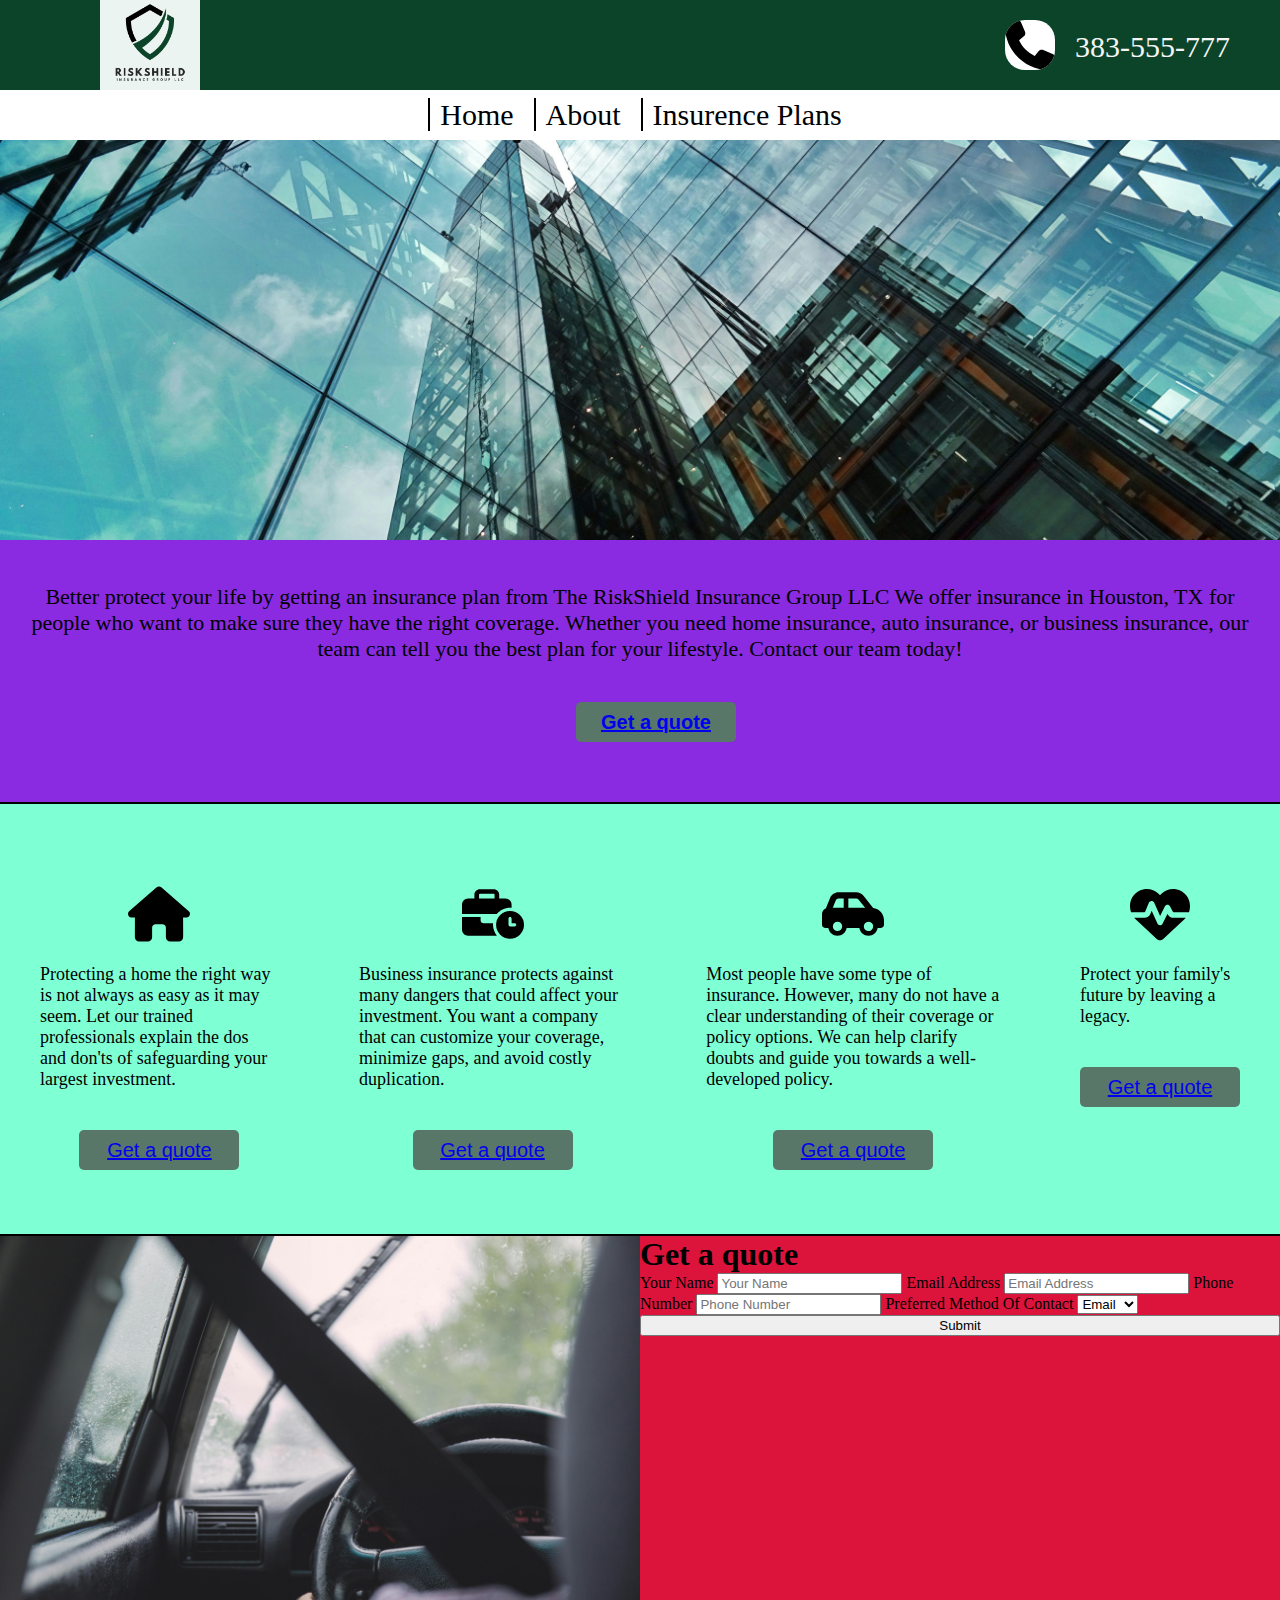
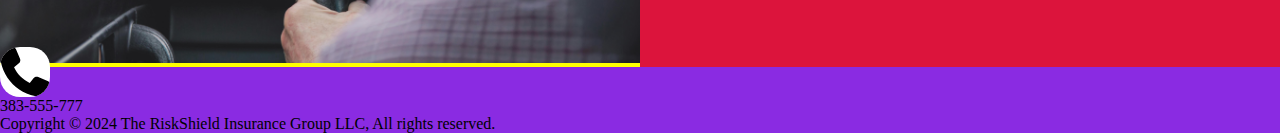
<file: index.html>
<!DOCTYPE html>
<html lang="en">
<head>
    <meta charset="UTF-8">
    <meta name="viewport" content="width=device-width, initial-scale=1.0">
    <title>Leanding Page</title>
    <link rel="stylesheet" href="style.css" type="text/css">
    <link rel="preconnect" href="https://fonts.googleapis.com">
    <link rel="preconnect" href="https://fonts.gstatic.com" crossorigin>
    <link href="https://fonts.googleapis.com/css2?family=Montserrat:ital,wght@0,100;0,300;0,500;0,700;1,200;1,400&display=swap" rel="stylesheet">


</head>
<body>
    <!-- Navar section -->

    <header class="primary-header">

        
        <div class="wall">
            <div class="logo">
              <img src="img/RiskShield.png" class="img-logo">
            </div>

            <div class="call-header">
               <svg xmlns="http://www.w3.org/2000/svg" height="20" width="20" viewBox="0 0 512 512" class="phone-logo"><!--!Font Awesome Free 6.5.1 by @fontawesome - https://fontawesome.com License - https://fontawesome.com/license/free Copyright 2024 Fonticons, Inc.--><path d="M164.9 24.6c-7.7-18.6-28-28.5-47.4-23.2l-88 24C12.1 30.2 0 46 0 64C0 311.4 200.6 512 448 512c18 0 33.8-12.1 38.6-29.5l24-88c5.3-19.4-4.6-39.7-23.2-47.4l-96-40c-16.3-6.8-35.2-2.1-46.3 11.6L304.7 368C234.3 334.7 177.3 277.7 144 207.3L193.3 167c13.7-11.2 18.4-30 11.6-46.3l-40-96z"/></svg>
               <p class="number-header">383-555-777</p>
           </div>

        </div>

        <nav class="navar-bottom">
            <ul>
               <li>
                   <a href="#home-section">Home</a>
               </li>

               <li>
                 <a href="#about-section">About</a>
               </li>

               <li>
                 <a href="#insurance-plans">Insurence Plans</a>
                </li> 
            </ul>

        </nav>
    </header>

    <!-- Main Section first part-->

    <main id="home-section">
        <section class="one-section" id="about-section">

            <figure>
               <img src="img/portada-img1.jpg" alt="portada-one" class="img-portada">
            </figure>

            <p class="text-portada-one">
                Better protect your life by getting an insurance plan from The RiskShield Insurance Group LLC We offer insurance in Houston, TX for people who want to make sure they have the right coverage. Whether you need home insurance, auto insurance, or business insurance, our team can tell you the best plan for your lifestyle. Contact our team today!
            </p>

            <button type="button" class="botton-portada"><a href="#form">Get a quote</a></button>
            

        </section>

        <!-- Second Part-->

        <section class="two-section" id="insurance-plans">

            <aside class="content-container">
                <svg xmlns="http://www.w3.org/2000/svg" height="60" width="62" viewBox="0 0 576 512"><!--!Font Awesome Free 6.5.1 by @fontawesome - https://fontawesome.com License - https://fontawesome.com/license/free Copyright 2024 Fonticons, Inc.--><path d="M575.8 255.5c0 18-15 32.1-32 32.1h-32l.7 160.2c0 2.7-.2 5.4-.5 8.1V472c0 22.1-17.9 40-40 40H456c-1.1 0-2.2 0-3.3-.1c-1.4 .1-2.8 .1-4.2 .1H416 392c-22.1 0-40-17.9-40-40V448 384c0-17.7-14.3-32-32-32H256c-17.7 0-32 14.3-32 32v64 24c0 22.1-17.9 40-40 40H160 128.1c-1.5 0-3-.1-4.5-.2c-1.2 .1-2.4 .2-3.6 .2H104c-22.1 0-40-17.9-40-40V360c0-.9 0-1.9 .1-2.8V287.6H32c-18 0-32-14-32-32.1c0-9 3-17 10-24L266.4 8c7-7 15-8 22-8s15 2 21 7L564.8 231.5c8 7 12 15 11 24z"/></svg>
                <p class="text-content">Protecting a home the right way is not always as easy as it may seem. Let our trained professionals explain the dos and don'ts of safeguarding your largest investment.</p>
                <button class="content-botton"><a href="#form">Get a quote</a></button>
           </aside>

            <aside class="content-container">
                <svg xmlns="http://www.w3.org/2000/svg" height="60" width="62" viewBox="0 0 640 512"><!--!Font Awesome Free 6.5.1 by @fontawesome - https://fontawesome.com License - https://fontawesome.com/license/free Copyright 2024 Fonticons, Inc.--><path d="M184 48H328c4.4 0 8 3.6 8 8V96H176V56c0-4.4 3.6-8 8-8zm-56 8V96H64C28.7 96 0 124.7 0 160v96H192 352h8.2c32.3-39.1 81.1-64 135.8-64c5.4 0 10.7 .2 16 .7V160c0-35.3-28.7-64-64-64H384V56c0-30.9-25.1-56-56-56H184c-30.9 0-56 25.1-56 56zM320 352H224c-17.7 0-32-14.3-32-32V288H0V416c0 35.3 28.7 64 64 64H360.2C335.1 449.6 320 410.5 320 368c0-5.4 .2-10.7 .7-16l-.7 0zm320 16a144 144 0 1 0 -288 0 144 144 0 1 0 288 0zM496 288c8.8 0 16 7.2 16 16v48h32c8.8 0 16 7.2 16 16s-7.2 16-16 16H496c-8.8 0-16-7.2-16-16V304c0-8.8 7.2-16 16-16z"/></svg>
                <p class="text-content">Business insurance protects against many dangers that could affect your investment. You want a company that can customize your coverage, minimize gaps, and avoid costly duplication.</p>
                <button class="content-botton"><a href="#form">Get a quote</a></button>
            </aside>

            <aside class="content-container">
                <svg xmlns="http://www.w3.org/2000/svg" height="60" width="62" viewBox="0 0 640 512"><!--!Font Awesome Free 6.5.1 by @fontawesome - https://fontawesome.com License - https://fontawesome.com/license/free Copyright 2024 Fonticons, Inc.--><path d="M171.3 96H224v96H111.3l30.4-75.9C146.5 104 158.2 96 171.3 96zM272 192V96h81.2c9.7 0 18.9 4.4 25 12l67.2 84H272zm256.2 1L428.2 68c-18.2-22.8-45.8-36-75-36H171.3c-39.3 0-74.6 23.9-89.1 60.3L40.6 196.4C16.8 205.8 0 228.9 0 256V368c0 17.7 14.3 32 32 32H65.3c7.6 45.4 47.1 80 94.7 80s87.1-34.6 94.7-80H385.3c7.6 45.4 47.1 80 94.7 80s87.1-34.6 94.7-80H608c17.7 0 32-14.3 32-32V320c0-65.2-48.8-119-111.8-127zM434.7 368a48 48 0 1 1 90.5 32 48 48 0 1 1 -90.5-32zM160 336a48 48 0 1 1 0 96 48 48 0 1 1 0-96z"/></svg>
                <p class="text-content">Most people have some type of insurance. However, many do not have a clear understanding of their coverage or policy options. We can help clarify doubts and guide you towards a well-developed policy.</p>
                <button class="content-botton"><a href="#form">Get a quote</a></button>
            </aside>

            <aside class="content-container">
                <svg xmlns="http://www.w3.org/2000/svg" height="60" width="62" viewBox="0 0 512 512"><!--!Font Awesome Free 6.5.1 by @fontawesome - https://fontawesome.com License - https://fontawesome.com/license/free Copyright 2024 Fonticons, Inc.--><path d="M228.3 469.1L47.6 300.4c-4.2-3.9-8.2-8.1-11.9-12.4h87c22.6 0 43-13.6 51.7-34.5l10.5-25.2 49.3 109.5c3.8 8.5 12.1 14 21.4 14.1s17.8-5 22-13.3L320 253.7l1.7 3.4c9.5 19 28.9 31 50.1 31H476.3c-3.7 4.3-7.7 8.5-11.9 12.4L283.7 469.1c-7.5 7-17.4 10.9-27.7 10.9s-20.2-3.9-27.7-10.9zM503.7 240h-132c-3 0-5.8-1.7-7.2-4.4l-23.2-46.3c-4.1-8.1-12.4-13.3-21.5-13.3s-17.4 5.1-21.5 13.3l-41.4 82.8L205.9 158.2c-3.9-8.7-12.7-14.3-22.2-14.1s-18.1 5.9-21.8 14.8l-31.8 76.3c-1.2 3-4.2 4.9-7.4 4.9H16c-2.6 0-5 .4-7.3 1.1C3 225.2 0 208.2 0 190.9v-5.8c0-69.9 50.5-129.5 119.4-141C165 36.5 211.4 51.4 244 84l12 12 12-12c32.6-32.6 79-47.5 124.6-39.9C461.5 55.6 512 115.2 512 185.1v5.8c0 16.9-2.8 33.5-8.3 49.1z"/></svg>
                <p class="text-content">Protect your family's future by leaving a legacy.</p>
                <button class="content-botton"><a href="#form">Get a quote</a></button>
            </aside>

        </section>

        <!-- Third Part-->

        <section class="third-section">

            <figure class="img-form">
               <img src="img/img-form.jpg" alt="img-fom">
           </figure>

           <form action="/" class="form-contact" id="form">
        
               
              <div> 
                   <h1 class="title-form">Get a quote</h1>

                   <div class="container-input">
                       <label for="name" class="label-form">Your Name</label>
                          <input type="text" id="name" name="name" placeholder="Your Name" class="input-form">
                       

                       <label for="email" class="label-form">Email Address</label>
                          <input type="email" id="email" name="email" placeholder="Email Address" class="input-form">
                  

                       <label for="phone" class="label-form">Phone Number</label>
                          <input type="tel" id="phone" name="phone" placeholder="Phone Number" class="input-form">
                   

                        <label for="contact" class="label-form">Preferred Method Of Contact</label>
                           <select id="contact" name="contact" class="input-form">
                               <option value="email">Email</option>
                               <option value="phone">Phone</option>
                          </select>
                  </div>
              </div>

                <input type="submit" placeholder="submit" class="submit-bottom">
            </form>

        </section>

        <!--Fourth Part-->

        <section class="fourth-part">
            <article class="call-center">
                <svg xmlns="http://www.w3.org/2000/svg" height="30" width="30" viewBox="0 0 512 512" class="phone-logo phone-call"><!--!Font Awesome Free 6.5.1 by @fontawesome - https://fontawesome.com License - https://fontawesome.com/license/free Copyright 2024 Fonticons, Inc.--><path d="M164.9 24.6c-7.7-18.6-28-28.5-47.4-23.2l-88 24C12.1 30.2 0 46 0 64C0 311.4 200.6 512 448 512c18 0 33.8-12.1 38.6-29.5l24-88c5.3-19.4-4.6-39.7-23.2-47.4l-96-40c-16.3-6.8-35.2-2.1-46.3 11.6L304.7 368C234.3 334.7 177.3 277.7 144 207.3L193.3 167c13.7-11.2 18.4-30 11.6-46.3l-40-96z"/></svg>
                <p class="number-call">383-555-777</p>
            </article>

        </section>

        <!--Footer Section-->
        
        <footer id="footer">
            <p class="text-footer">Copyright © 2024 The RiskShield Insurance Group LLC, All rights reserved.</p>
        </footer>        
       
    </main>
    
</body>
</html>
</file>
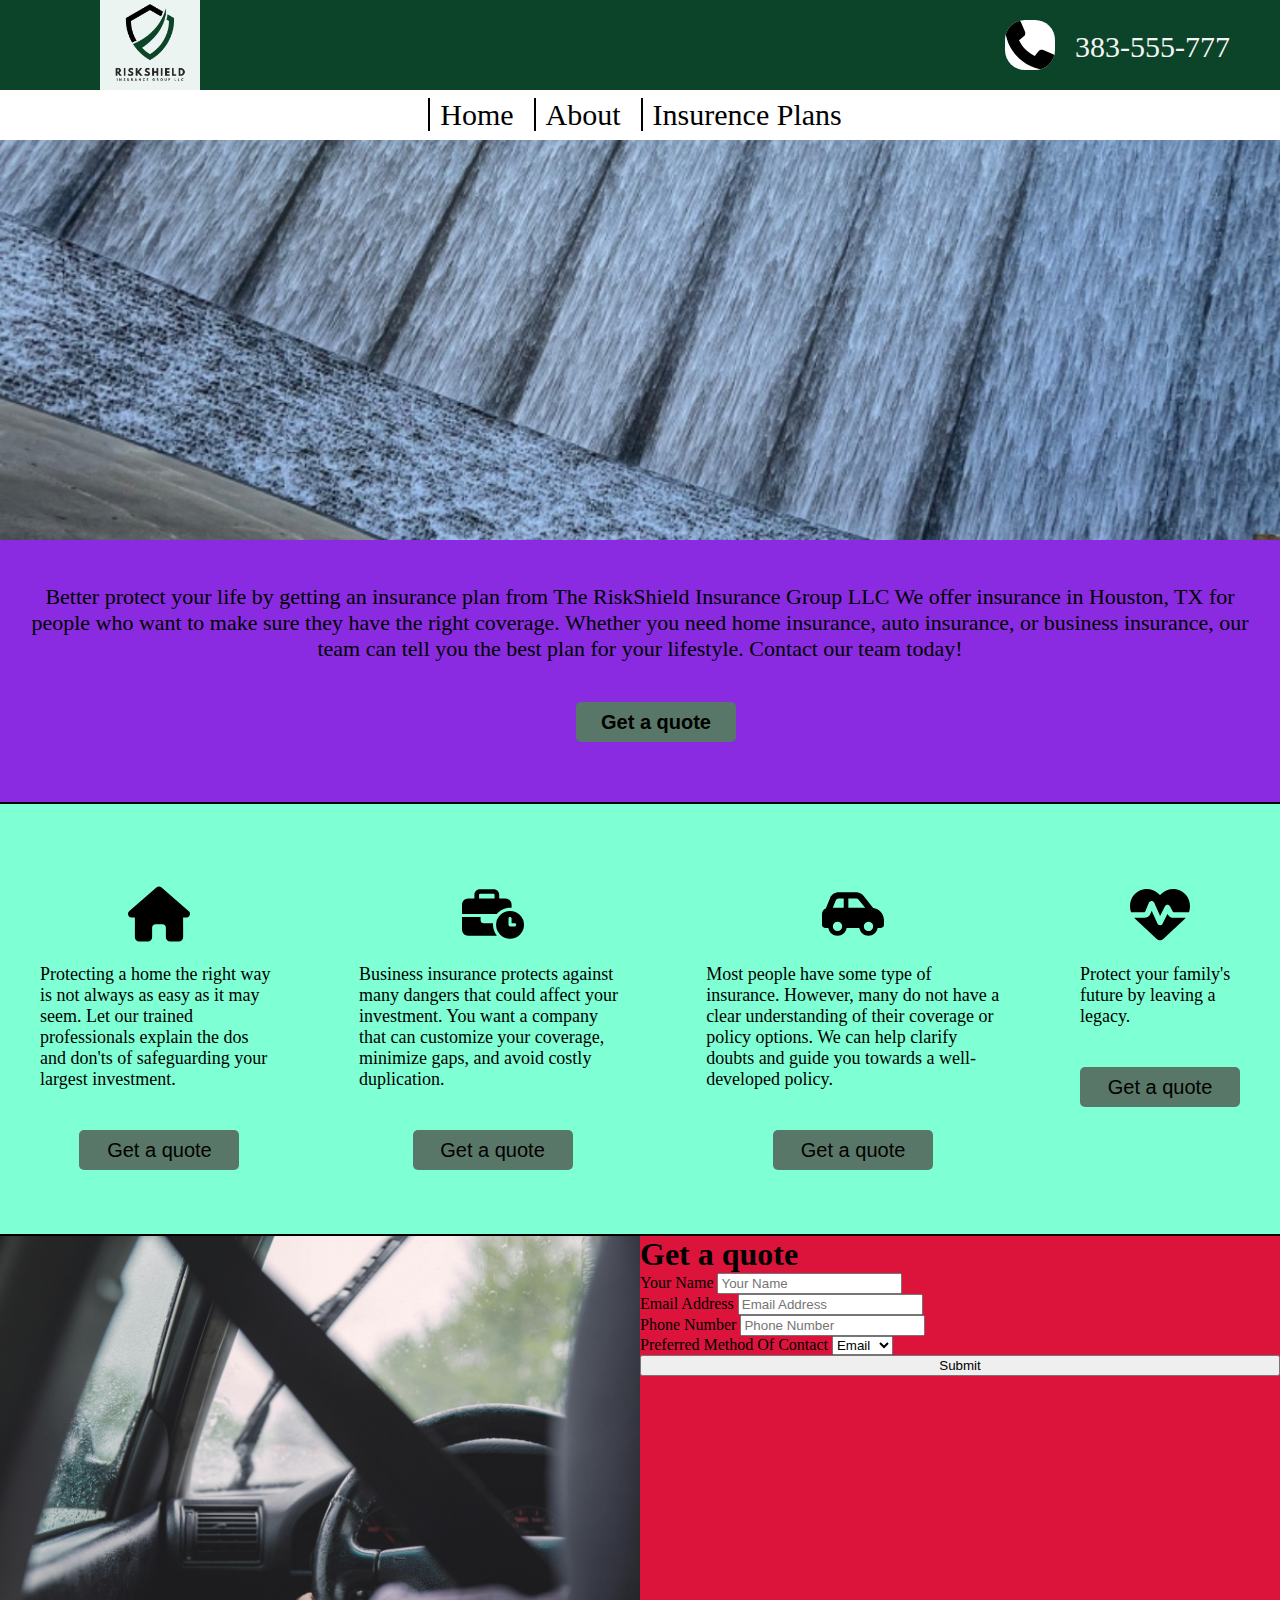
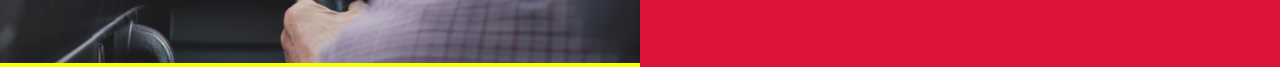
<file: index1.html>
<!DOCTYPE html>
<html lang="en">
<head>
    <meta charset="UTF-8">
    <meta name="viewport" content="width=device-width, initial-scale=1.0">
    <title>Leanding Page</title>
    <link rel="stylesheet" href="/style.css" type="text/css">
    <link rel="preconnect" href="https://fonts.googleapis.com">
    <link rel="preconnect" href="https://fonts.gstatic.com" crossorigin>
    <link href="https://fonts.googleapis.com/css2?family=Montserrat:ital,wght@0,200;0,300;0,500;0,700;1,400&display=swap" rel="stylesheet">


</head>
<body>
    <!-- Navar section -->

    <header class="primary-header">

        
        <div class="wall">
            <div class="logo">
              <img src="/img/RiskShield.png" class="img-logo">
            </div>

            <div class="call-header">
               <svg xmlns="http://www.w3.org/2000/svg" height="20" width="20" viewBox="0 0 512 512" class="phone-logo"><!--!Font Awesome Free 6.5.1 by @fontawesome - https://fontawesome.com License - https://fontawesome.com/license/free Copyright 2024 Fonticons, Inc.--><path d="M164.9 24.6c-7.7-18.6-28-28.5-47.4-23.2l-88 24C12.1 30.2 0 46 0 64C0 311.4 200.6 512 448 512c18 0 33.8-12.1 38.6-29.5l24-88c5.3-19.4-4.6-39.7-23.2-47.4l-96-40c-16.3-6.8-35.2-2.1-46.3 11.6L304.7 368C234.3 334.7 177.3 277.7 144 207.3L193.3 167c13.7-11.2 18.4-30 11.6-46.3l-40-96z"/></svg>
               <p class="number-header">383-555-777</p>
           </div>

        </div>

        <nav class="navar-bottom">
            <ul>
               <li>
                   <a href="/">Home</a>
               </li>

               <li>
                 <a href="/">About</a>
               </li>

               <li>
                 <a href="/">Insurence Plans</a>
                </li> 
            </ul>

        </nav>
    </header>

    <!-- Main Section first part-->

    <main>
        <section class="one-section">

            <figure>
               <img src="/img/img-portada-one.jpeg" alt="portada-one" class="img-portada">
            </figure>

            <p class="text-portada-one">
                Better protect your life by getting an insurance plan from The RiskShield Insurance Group LLC We offer insurance in Houston, TX for people who want to make sure they have the right coverage. Whether you need home insurance, auto insurance, or business insurance, our team can tell you the best plan for your lifestyle. Contact our team today!
            </p>

            <button type="button" class="botton-portada">Get a quote</button>
            

        </section>

        <!-- Second Part-->

        <section class="two-section">

            <aside class="content-container">
                <svg xmlns="http://www.w3.org/2000/svg" height="60" width="62" viewBox="0 0 576 512"><!--!Font Awesome Free 6.5.1 by @fontawesome - https://fontawesome.com License - https://fontawesome.com/license/free Copyright 2024 Fonticons, Inc.--><path d="M575.8 255.5c0 18-15 32.1-32 32.1h-32l.7 160.2c0 2.7-.2 5.4-.5 8.1V472c0 22.1-17.9 40-40 40H456c-1.1 0-2.2 0-3.3-.1c-1.4 .1-2.8 .1-4.2 .1H416 392c-22.1 0-40-17.9-40-40V448 384c0-17.7-14.3-32-32-32H256c-17.7 0-32 14.3-32 32v64 24c0 22.1-17.9 40-40 40H160 128.1c-1.5 0-3-.1-4.5-.2c-1.2 .1-2.4 .2-3.6 .2H104c-22.1 0-40-17.9-40-40V360c0-.9 0-1.9 .1-2.8V287.6H32c-18 0-32-14-32-32.1c0-9 3-17 10-24L266.4 8c7-7 15-8 22-8s15 2 21 7L564.8 231.5c8 7 12 15 11 24z"/></svg>
                <p class="text-content">Protecting a home the right way is not always as easy as it may seem. Let our trained professionals explain the dos and don'ts of safeguarding your largest investment.</p>
                <button class="content-botton">Get a quote</button>
           </aside>

            <aside class="content-container">
                <svg xmlns="http://www.w3.org/2000/svg" height="60" width="62" viewBox="0 0 640 512"><!--!Font Awesome Free 6.5.1 by @fontawesome - https://fontawesome.com License - https://fontawesome.com/license/free Copyright 2024 Fonticons, Inc.--><path d="M184 48H328c4.4 0 8 3.6 8 8V96H176V56c0-4.4 3.6-8 8-8zm-56 8V96H64C28.7 96 0 124.7 0 160v96H192 352h8.2c32.3-39.1 81.1-64 135.8-64c5.4 0 10.7 .2 16 .7V160c0-35.3-28.7-64-64-64H384V56c0-30.9-25.1-56-56-56H184c-30.9 0-56 25.1-56 56zM320 352H224c-17.7 0-32-14.3-32-32V288H0V416c0 35.3 28.7 64 64 64H360.2C335.1 449.6 320 410.5 320 368c0-5.4 .2-10.7 .7-16l-.7 0zm320 16a144 144 0 1 0 -288 0 144 144 0 1 0 288 0zM496 288c8.8 0 16 7.2 16 16v48h32c8.8 0 16 7.2 16 16s-7.2 16-16 16H496c-8.8 0-16-7.2-16-16V304c0-8.8 7.2-16 16-16z"/></svg>
                <p class="text-content">Business insurance protects against many dangers that could affect your investment. You want a company that can customize your coverage, minimize gaps, and avoid costly duplication.</p>
                <button class="content-botton">Get a quote</button>
            </aside>

            <aside class="content-container">
                <svg xmlns="http://www.w3.org/2000/svg" height="60" width="62" viewBox="0 0 640 512"><!--!Font Awesome Free 6.5.1 by @fontawesome - https://fontawesome.com License - https://fontawesome.com/license/free Copyright 2024 Fonticons, Inc.--><path d="M171.3 96H224v96H111.3l30.4-75.9C146.5 104 158.2 96 171.3 96zM272 192V96h81.2c9.7 0 18.9 4.4 25 12l67.2 84H272zm256.2 1L428.2 68c-18.2-22.8-45.8-36-75-36H171.3c-39.3 0-74.6 23.9-89.1 60.3L40.6 196.4C16.8 205.8 0 228.9 0 256V368c0 17.7 14.3 32 32 32H65.3c7.6 45.4 47.1 80 94.7 80s87.1-34.6 94.7-80H385.3c7.6 45.4 47.1 80 94.7 80s87.1-34.6 94.7-80H608c17.7 0 32-14.3 32-32V320c0-65.2-48.8-119-111.8-127zM434.7 368a48 48 0 1 1 90.5 32 48 48 0 1 1 -90.5-32zM160 336a48 48 0 1 1 0 96 48 48 0 1 1 0-96z"/></svg>
                <p class="text-content">Most people have some type of insurance. However, many do not have a clear understanding of their coverage or policy options. We can help clarify doubts and guide you towards a well-developed policy.</p>
                <button class="content-botton">Get a quote</button>
            </aside>

            <aside class="content-container">
                <svg xmlns="http://www.w3.org/2000/svg" height="60" width="62" viewBox="0 0 512 512"><!--!Font Awesome Free 6.5.1 by @fontawesome - https://fontawesome.com License - https://fontawesome.com/license/free Copyright 2024 Fonticons, Inc.--><path d="M228.3 469.1L47.6 300.4c-4.2-3.9-8.2-8.1-11.9-12.4h87c22.6 0 43-13.6 51.7-34.5l10.5-25.2 49.3 109.5c3.8 8.5 12.1 14 21.4 14.1s17.8-5 22-13.3L320 253.7l1.7 3.4c9.5 19 28.9 31 50.1 31H476.3c-3.7 4.3-7.7 8.5-11.9 12.4L283.7 469.1c-7.5 7-17.4 10.9-27.7 10.9s-20.2-3.9-27.7-10.9zM503.7 240h-132c-3 0-5.8-1.7-7.2-4.4l-23.2-46.3c-4.1-8.1-12.4-13.3-21.5-13.3s-17.4 5.1-21.5 13.3l-41.4 82.8L205.9 158.2c-3.9-8.7-12.7-14.3-22.2-14.1s-18.1 5.9-21.8 14.8l-31.8 76.3c-1.2 3-4.2 4.9-7.4 4.9H16c-2.6 0-5 .4-7.3 1.1C3 225.2 0 208.2 0 190.9v-5.8c0-69.9 50.5-129.5 119.4-141C165 36.5 211.4 51.4 244 84l12 12 12-12c32.6-32.6 79-47.5 124.6-39.9C461.5 55.6 512 115.2 512 185.1v5.8c0 16.9-2.8 33.5-8.3 49.1z"/></svg>
                <p class="text-content">Protect your family's future by leaving a legacy.</p>
                <button class="content-botton">Get a quote</button>
            </aside>

        </section>

        <!-- Third Part-->

        <section class="third-section">

            <figure class="img-form">
               <img src="/img/img-form.jpg" alt="img-fom">
           </figure>

           <form class="form-contact">
               <h1>Get a quote</h1>

               <label for="name">Your Name
                  <input type="text" id="name" name="name" placeholder="Your Name">
               </label>

               <label for="email">Email Address
                  <input type="email" id="email" name="email" placeholder="Email Address">
               </label>

               <label for="phone">Phone Number
                  <input type="tel" id="phone" name="phone" placeholder="Phone Number">
               </label>

               <label for="contact">Preferred Method Of Contact
                  <select id="contact" name="contact">
                    <option value="email">Email</option>
                    <option value="phone">Phone</option>
                  </select>
              </label>

                <input type="submit" placeholder="submit">
            </form>

        </section>

         
       
    </main>
    
</body>
</html>
</file>
<file: style.css>
* {
    margin: 0;
}

/* Navar Section*/

.primary-header {
    display: flex;
    flex-direction: column;
}

.wall {
    background: #0C4429; 
    height: 90px;
    display: flex;
    width: 100%; 
    justify-content: space-between;

}

.logo {
    width: 100px;
    height: 90px;
    background-color: #EBF4F0;
    margin-left: 100px;
    
}

.img-logo {
    width: 140px;
    height: 110px;
    margin-left: -20px;
    margin-top: -10px;
    object-fit: cover;
}

.call-header {
    display: flex;
    justify-content: space-between;
    margin: 40px;
}

.phone-logo {
    display: flex; 
    align-content: center; 
    justify-content: space-around;
    margin-right: 50px;
    margin-top: -20px;
    background-color: #ffff;
    width: 50px;
    height: 50px;
    border-radius: 20px;  
}

.number-header {
    font-size: 30px;
    margin-right: 10px; 
    margin-left: -30px;
    margin-top: -10px;
    color: #F5F5F5; 
}

.navar-bottom {
    width: 100%;
    height: 50px;
    display: flex;
    justify-content: space-around;
    align-items: center; 
    /*  background-color: violet; */
}

nav ul {
    display: flex;
    justify-content: space-around;
    align-items: center; 
    margin-left: -50px
    
}

nav ul li {
    list-style: none; 
}

nav ul li a {
    margin: 0 10px; 
    text-decoration: none; 
    font-size: 30px;
    border-left: 2px solid black;
    color: #000000;
    font-weight: lighter;
    padding-left: 10px;
}

nav ul li:hover {
    background-color: #EBF4F0;
    border-radius: 2px;
    
}

nav ul li a:hover {
    color: #0C4429;
}

/* First Section */

main {
    background-color: blueviolet;
    display: flex;
    flex-direction: column; 
    width: 100%;
    height: 100%;
}

.one-section {
    display: flex;
    flex-direction: column;
    border-bottom: 2px solid black;
    padding-bottom: 60px;
}

.img-portada {
    width: 100%;
    height: 400px;
    object-fit: cover;   
}

.text-portada-one {
    color: black;
    text-align: center;
    font-size: 22px;
    margin: 40px 20px 40px 20px;
    
}

.botton-portada {
    width: 160px;
    height: 40px;
    margin-left: 45%;
    font-size: 20px;
    background-color: #597769;
    border-radius: 5px;
    border: #597769;
    font-weight: bold;  
}

/* Second Section */

.two-section {
     background-color: aquamarine; 
    display: flex;
    justify-content: space-between;
    border-bottom: 2px solid black;
}

.content-container {
    /* background-color: blue; */
    display: flex;
    flex-direction: column;
    height: 300px;
    margin: 40px 20px 50px 20px;
    padding-left: 20px;
    padding-right: 20px;
    padding-top: 40px;
    align-items: center;
    font-size: 18px;
}

.text-content {
     /* background-color: chartreuse; */
    margin-top: 20px;
    margin-bottom: 40px;
}

.content-botton {
    width: 160px;
    height: 40px;
    font-size: 20px;
    background-color: #597769;
    border-radius: 5px;
    border: #597769;
}

/* Third Section */

.third-section {
    background-color: coral;
    display: flex;   
}

.img-form {
    background-color: yellow;
    width: 50%;
    height: 50%;
}

.img-form img {
    width: 100%;
    height: 120%;
}

.form-contact {
    background-color: crimson;
    display: flex;
    flex-direction: column;
    width: 50%;
   
    
    
    
}
</file>
